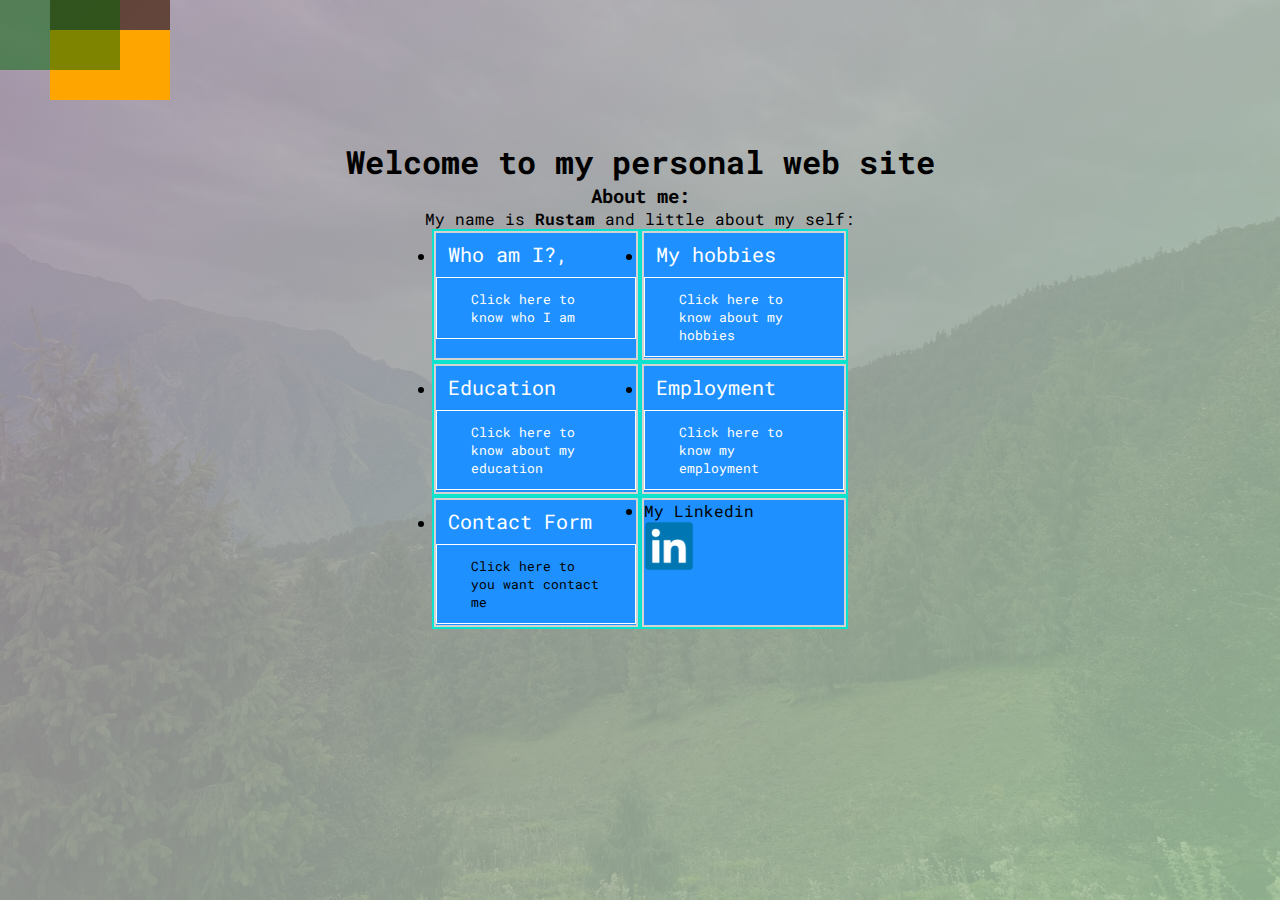
<file: index.html>
<!DOCTYPE html>

<html lang="en">
    <head>
        <meta charset="UTF-8" name="rusite" content="with=device-width, initial-scale=1.0">
        <title>Rustam Mirzoev</title>
        <link rel="stylesheet" href="cssStufs/styleindex.css">
        <link rel="preconnect" href="https://fonts.googleapis.com">
        <link rel="preconnect" href="https://fonts.gstatic.com" crossorigin>
        <link href="https://fonts.googleapis.com/css2?family=Roboto+Mono:wght@200;400;500;600;700&display=swap" rel="stylesheet">
    </head>
    <body>
    <section class="header">
        <div class="dynamic-background"></div>
        <div id="box1" class="boxes"></div>
        <div id="box2" class="boxes"></div>
        <div id="box3" class="boxes"></div>

        <h1>Welcome to my personal web site</h1>
        <h3 id ="aboutme">About me:</h3>
        <p id="mynameis">My name is <strong>Rustam</strong> and little about my self:</p>
        <div class="container" id="stretch">
            <div class="leftUp">
                <li><a id="who">Who am I?,</a></li>
                <a href="who_am_i.html" class="whoButton">Click here to know who I am</a>
            </div>
            <div class="rightUp">
                <li><a id="hob" >My hobbies</a></li>
                <a href="hobbies.html" class="hobbiesButton">Click here to know about my hobbies</a>
            </div>
            <div class="leftMiddle">
                <li> <a id="educ">Education</a></li>
                <a href="education.html" class="educationButton">Click here to know about my education</a></div>
            <div class="rightMiddle">
                <li> <a id="employment">Employment</a></li>
                <a href="employment.html" class="employmentButton">Click here to know my employment</a>
            </div>
            <div class="leftDown">
                <li> <a id="contactForm">Contact Form</a></li>
                <a href="contact_me.html" class="contactFormButten">Click here to you want contact me</a>
            </div>
            <div class="rightDown">
                <li> <a id="linkedin">My Linkedin</a></li>
                <a href="https://www.linkedin.com/in/rustam-mirzoev-6660b7175/"><img src="images/linkedin_original_logo_icon_146435.png" width="50" alt="image"></a>
            </div>
        </div>
        <script>
            document.addEventListener('DOMContentLoaded', function() {
                let colorIndex = 0;
                function updateBackgroundColor() {
                    const hue = colorIndex % 360;
                    const dynamicBackground = document.querySelector('.dynamic-background');
                    dynamicBackground.style.background = `linear-gradient(135deg, hsla(${hue}, 100%, 50%, 0.5), hsla(${(hue + 45) % 360}, 100%, 50%, 0.5))`;

                    colorIndex++;
                }
                setInterval(updateBackgroundColor, 100);
            });
        </script>
    </section>

    </body>       
</html>
</file>
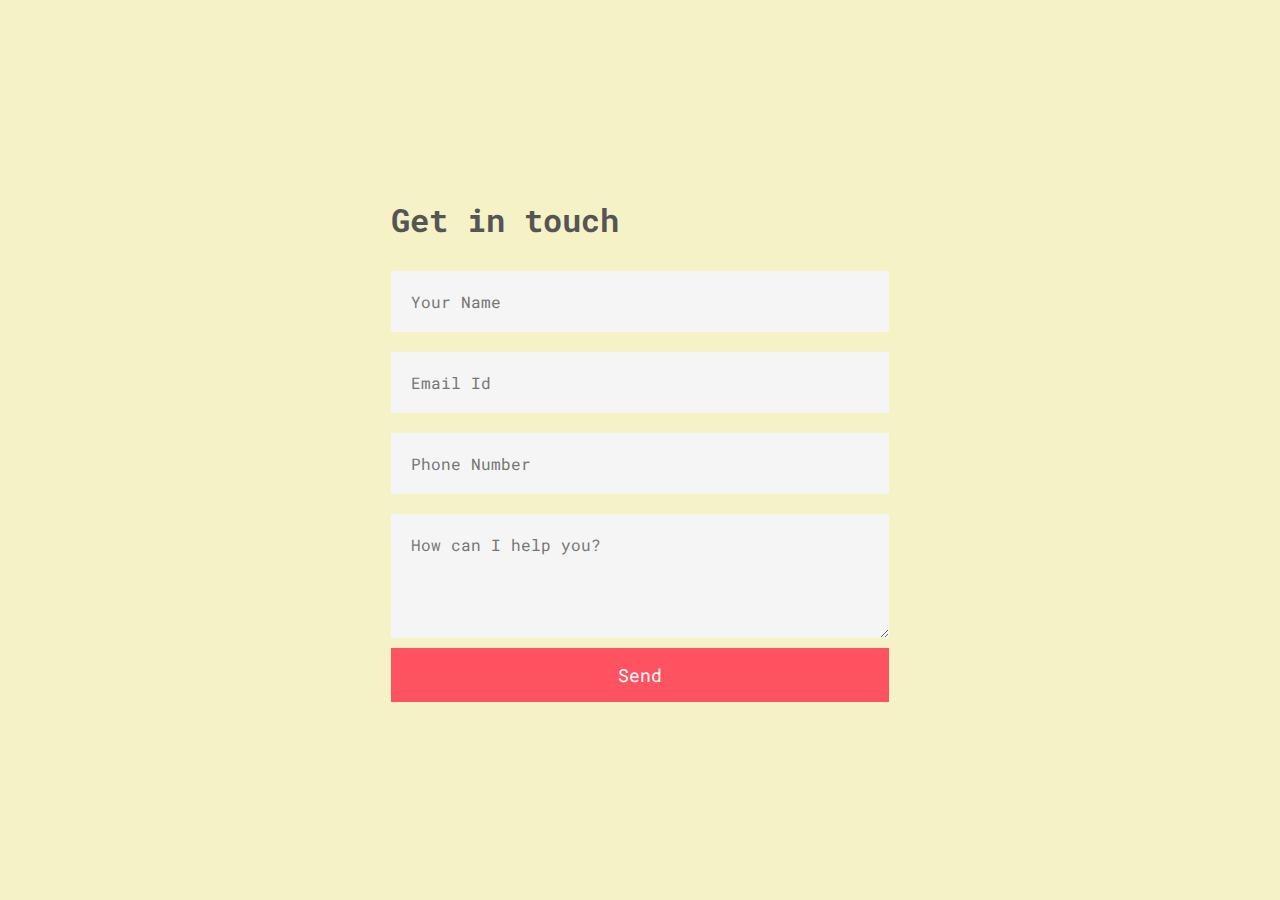
<file: contact_me.html>
<!DOCTYPE html>
<html lang="en">
<head>
    <meta charset="UTF-8" name="viewport" content="width=device-width, initial-scale=1.0">
    <title>Contact Me</title>
    <link rel="stylesheet" href="cssStufs/contact_style.css">
    <link rel="preconnect" href="https://fonts.googleapis.com">
    <link rel="preconnect" href="https://fonts.gstatic.com" crossorigin>
    <link href="https://fonts.googleapis.com/css2?family=Roboto+Mono:wght@200;400;500;600;700&display=swap" rel="stylesheet">
    <title>Contact Form</title>
</head>
<body>
    <header id="headerOfContact">
        <div class="containerContact">
            <form  onsubmit="sendEmail(); reset(); return false;">
                <h1> Get in touch</h1>
                <label for="name"></label><input type="text" id="name" placeholder="Your Name" required>
                <label for="email"></label><input type="email" id="email" placeholder="Email Id" required>
                <label for="phone"></label><input type="text" id="phone" placeholder="Phone Number" required>
                <label for="message"></label><textarea id="message" rows="4" placeholder="How can I help you?"></textarea>
                <button type="submit">Send</button>
            </form>
        </div>
        <script src="https://smtpjs.com/v3/smtp.js"></script>
        <script>
            function sendEmail(){
                Email.send({
                    Host : "smtp.rambler.ru",
                    Username : "rustamhtmltry@rambler.ru",
                    Password : "password",
                    To : 'rustamhtmltry@rambler.ru',
                    From : document.getElementById("email").value,
                    Subject : "New Contact Form Enquiry",
                    Body : "And this is the body"
                }).then(
                    message => alert(message)
                );
            }
        </script>
    </header>

</body>
</html>
</file>
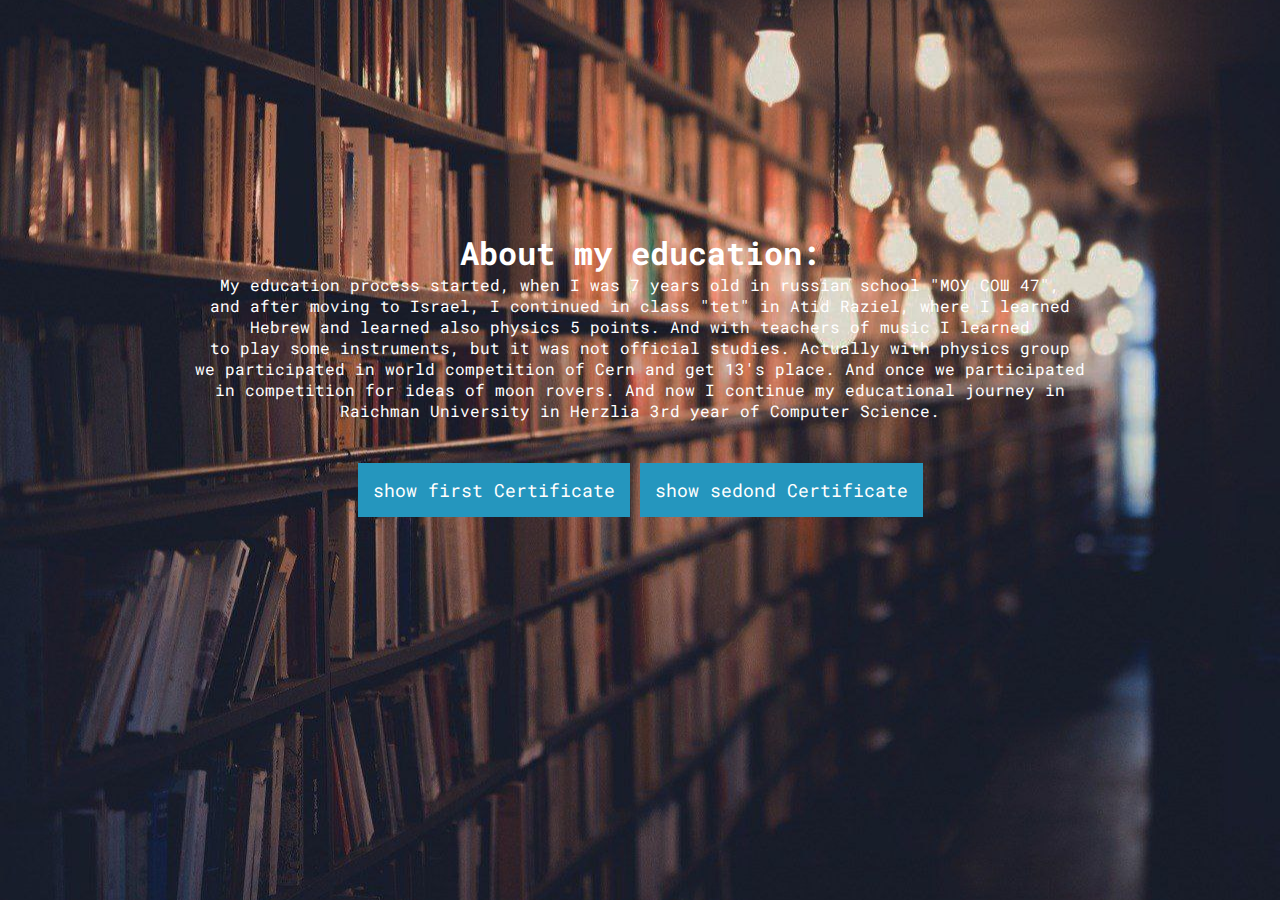
<file: education.html>
<!DOCTYPE html>
<html lang="en">
<head>
    <meta charset="UTF-8">
    <meta http-equiv="X-UA-Compatible" content="IE-edge">
    <meta name="viewport" content="width=device-width, initial-scale=1.0">
    <title>Who is it I read about?</title>
    <link rel="stylesheet" href="cssStufs/education.css">
    <link rel="preconnect" href="https://fonts.googleapis.com">
    <link rel="preconnect" href="https://fonts.gstatic.com" crossorigin>
    <link href="https://fonts.googleapis.com/css2?family=Roboto+Mono:wght@200;400;500;600;700&display=swap" rel="stylesheet">
</head>
<body>
<header id="header">
    <br>
    <br>
    <br>
    <br>
    <br>
    <br>
    <br>
    <br>
    <br>
    <br>
    <br>
    <h1>About my education:</h1>
    <p>My education process started, when I was 7 years old in russian school "МОУ СОШ 47",</p>
    <p>and after moving to Israel, I continued in class "tet" in Atid Raziel, where I learned</p>
    <p>Hebrew and learned also physics 5 points. And with teachers of music I learned<p/>
    <p> to play some instruments, but it was not official studies. Actually with physics group</p>
    <p>we participated in world competition of Cern and get 13's place. And once we participated </p>
    <p>in competition for ideas of moon rovers. And now I continue my educational journey in</p>
    <p>Raichman University in Herzlia 3rd year of Computer Science.</p>
    <br>
    <br>
    <form>
        <input id="buttonForFirst"  type="button" value="show first Certificate" onclick="clickedFirst()">
        <input id="buttonForSecond" type="button" value="show sedond Certificate" onclick="clickedSecond()">
    </form>
    <div id="conteinerButtons">
        <img id="cernimg" src='images/CERN.jpg' class="center" alt="CertificateFirst">
        <img id="teuda" src='images/teuda.jpg' class="center" alt="CertificateSecond">
    </div>
    <script>
        function clickedFirst() {
            if (cernimg === 1) {
                document.getElementById("cernimg").style.display = "inline";
                document.getElementById("buttonForFirst").value="hide first Certificate";
                return cernimg = 0;
            } else {
                document.getElementById("buttonForFirst").value="show first Certificate";
                document.getElementById("cernimg").style.display = "none";
                return cernimg = 1;
            }
        }
        function clickedSecond(){
            if(teuda === 1){
                document.getElementById("teuda").style.display="inline"
                document.getElementById("buttonForFirst").value="hide second Certificate";
                return teuda = 0;
            }else{
                document.getElementById("buttonForFirst").value="show second Certificate";
                document.getElementById("teuda").style.display="none"
                return teuda=1;
            }
        }
    </script>
</header>
</body>
</html>
</file>
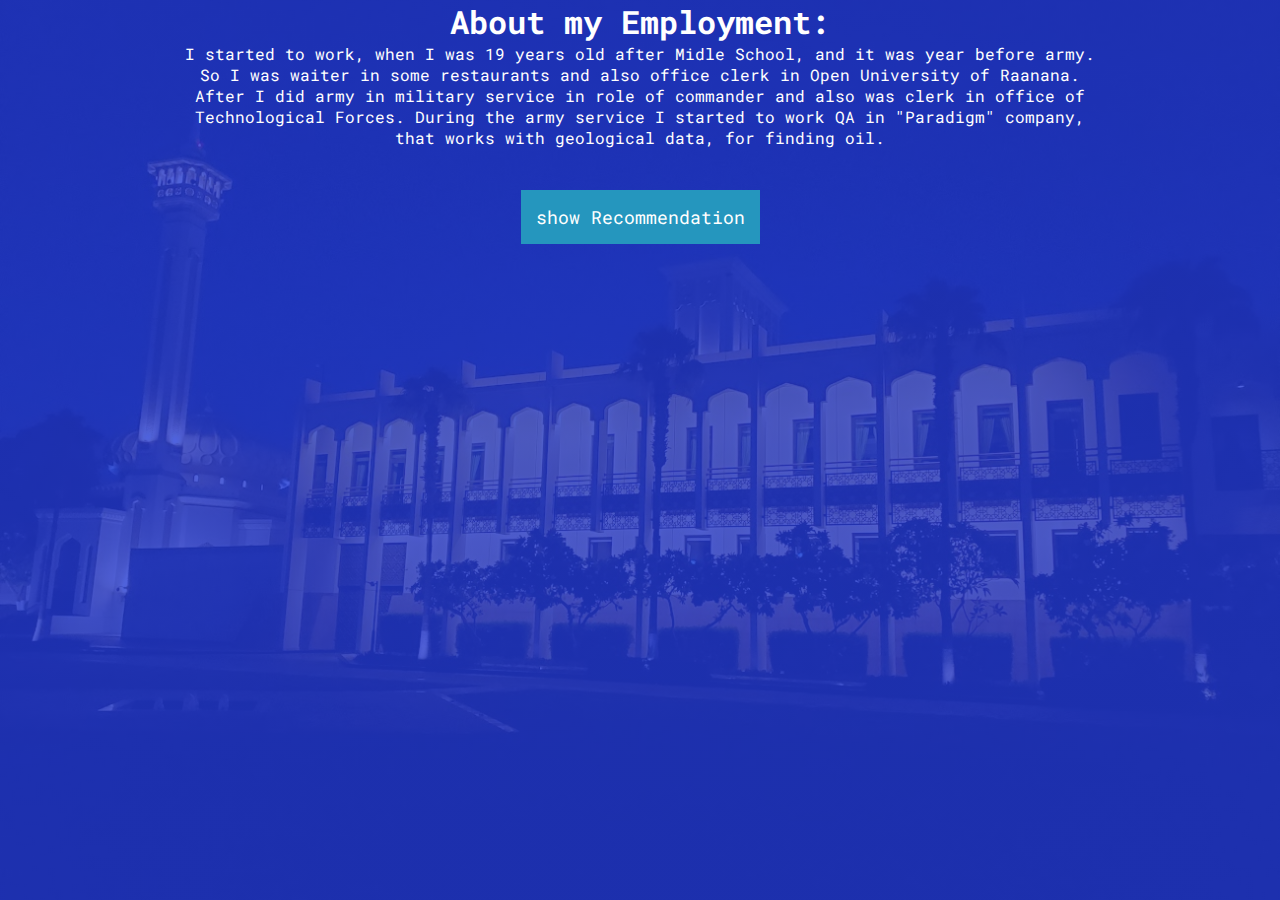
<file: employment.html>
<!DOCTYPE html>
<html lang="en">
<head>
  <meta charset="UTF-8">
  <meta http-equiv="X-UA-Compatible" content="IE-edge">
  <meta name="viewport" content="width=device-width, initial-scale=1.0">
  <title>About my Employment</title>
  <link rel="stylesheet" href="cssStufs/employment.css">
  <link rel="preconnect" href="https://fonts.googleapis.com">
  <link rel="preconnect" href="https://fonts.gstatic.com" crossorigin>
  <link href="https://fonts.googleapis.com/css2?family=Roboto+Mono:wght@200;400;500;600;700&display=swap" rel="stylesheet">
</head>
<body>
<header id="header">
  <h1>About my Employment:</h1>
  <p>I started to work, when I was 19 years old after Midle School, and it was year before army.</p>
  <p>So I was waiter in some restaurants and also office clerk in Open University of Raanana.</p>
  <p>After I did army in military service in role of commander and also was clerk in office of</p>
  <p> Technological Forces. During the army service I started to work QA in "Paradigm" company,</p>
  <p>that works with geological data, for finding oil.</p>
  <br>
  <br>
  <form>
    <input id="buttonForRecommendation"  type="button" value="show Recommendation" onclick="clicked()">
  </form>
  <img id="recommendletter" src='images/1_11zon.jpg' class="center" alt="recommendationLetter">
  <script>
    function clicked() {
      let x =document.getElementById("recommendletter");
      let y = document.getElementById("buttonForRecommendation");
      if (x.style.display === "none" ) {
        x.style.display = "block";
        y.value="hide Recommendation";
        return recommendletter = 0;
      } else {
        y.value="show Recommendation";
        x.style.display = "none";
        return recommendletter = 1;
      }
    }
  </script>
</header>
</body>
</html>
</file>
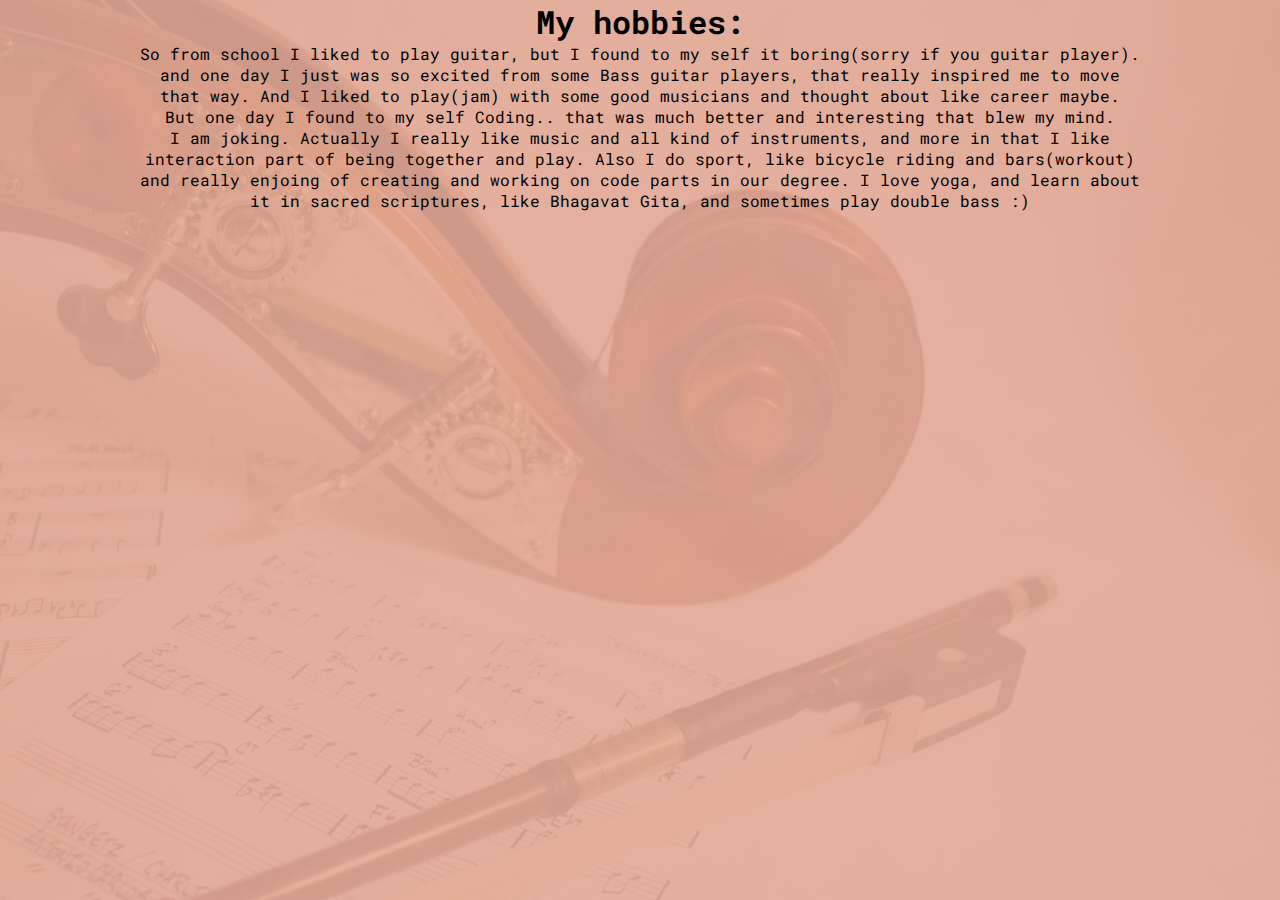
<file: hobbies.html>
<!DOCTYPE html>
<html lang="en">
<head>
    <meta charset="UTF-8">
    <meta http-equiv="X-UA-Compatible" content="IE-edge">
    <meta name="viewport" content="width=device-width, initial-scale=1.0">
    <title>My hobbies</title>
    <link rel="stylesheet" href="cssStufs/hobbies_style.css">
    <link rel="preconnect" href="https://fonts.googleapis.com">
    <link rel="preconnect" href="https://fonts.gstatic.com" crossorigin>
    <link href="https://fonts.googleapis.com/css2?family=Roboto+Mono:wght@200;400;500;600;700&display=swap" rel="stylesheet">
    </head>    
    <body>
    <header id="header">
      <h1>My hobbies:</h1>
      <p>So from school  I liked to play guitar, but I found to my self it boring(sorry if you guitar player).</p>
      <p>and one day I just was so excited from some Bass guitar players, that really inspired me to move </p>
      <p>that way. And I liked to play(jam) with some good musicians and thought about like career maybe.</p>
      <p>But one day I found to my self Coding.. that was much better and interesting that blew my mind.</p>
      <p>I am joking. Actually I really like music and all kind of instruments, and more in that I like </p>
      <p>interaction part of being together and play. Also I do sport, like bicycle riding and bars(workout)</p>
      <p> and really enjoing of creating and working on code parts in our degree. I love yoga, and learn about</p>
      <p>it in sacred scriptures, like Bhagavat Gita, and sometimes play double bass :)</p>
    </header>
    </body>       
</html>
</file>
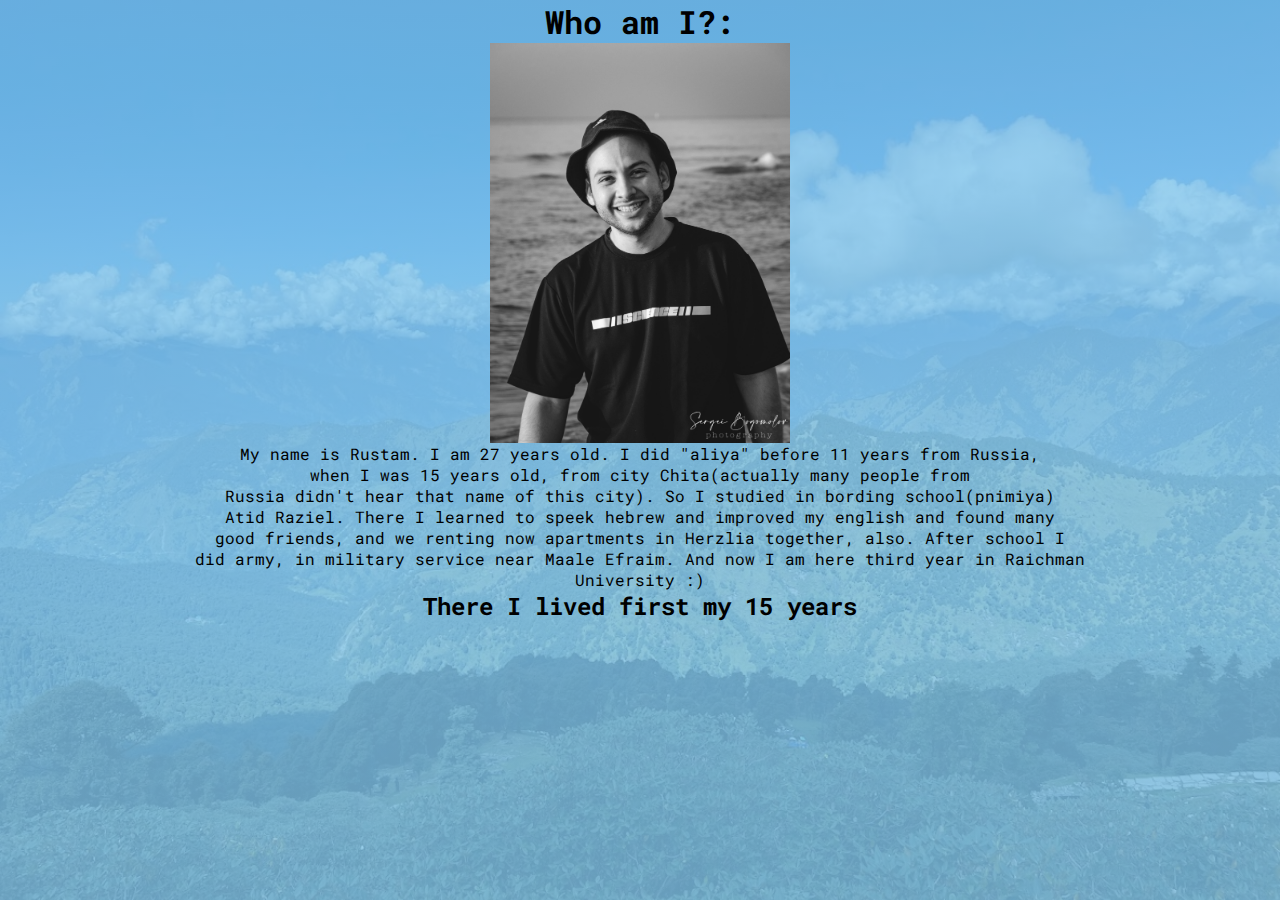
<file: who_am_i.html>
<!DOCTYPE html>
<html lang="en">
    <head>
        <meta charset="UTF-8">
        <meta http-equiv="X-UA-Compatible" content="IE-edge">
        <meta name="viewport" content="width=device-width, initial-scale=1.0">
        <title>Who is it I read about?</title>
        <link rel="stylesheet" href="cssStufs/who_am_i_style.css">
        <link rel="preconnect" href="https://fonts.googleapis.com">
        <link rel="preconnect" href="https://fonts.gstatic.com" crossorigin>
        <link href="https://fonts.googleapis.com/css2?family=Roboto+Mono:wght@200;400;500;600;700&display=swap" rel="stylesheet">
    </head>
    <body>
    <header id="header">
        <h1>Who am I?:</h1>
        <img id="photo" src='images/20231231-_ANA4568-2.jpg' class="center" alt="photo">
        <p>My name is Rustam. I am 27 years old. I did "aliya" before 11 years from Russia,</p>
        <p>when I was 15 years old, from city Chita(actually many people from </p>
        <p>Russia didn't hear that name of this city). So I studied in bording school(pnimiya)</p>
        <p> Atid Raziel. There I learned to speek hebrew and improved my english and found many </p>
        <p>good friends, and we renting now apartments in Herzlia together, also. After school I </p>
        <p> did army, in military service near Maale Efraim. And now I am here third year in Raichman</p>
        <p> University :)</p>
        <h2>There I lived first my 15 years</h2>
        <div class="containerMap">
            <iframe id ="maps" src="https://www.google.com/maps/embed?pb=!1m18!1m12!1m3!1d157041.26868689313!2d113.33530977371377!3d52.047505012892145!2m3!1f0!2f0!3f0!3m2!1i1024!2i768!4f13.1
            !3m3!1m2!1s0x5dca351539f218ed%3A0x76432ffaf2ae72d8!2z0KfQuNGC0LAsINCX0LDQ
            sdCw0LnQutCw0LvRjNGB0LrQuNC5INC60YDQsNC5LCDQoNC-0YHRgdC40Y8!5e0!3m2!1sru
            !2sil!4v1673880314783!5m2!1sru!2sil"
                    width="100%" height="100%" style="border:0;" allowfullscreen="" loading="lazy"
                    referrerpolicy="no-referrer-when-downgrade">
            </iframe>
        </div>
    </header>
    </body>       
</html>
</file>
<file: cssStufs/styleindex.css>
*{
    margin:0;
    padding: 0;
    font-family: 'Roboto Mono', monospace;
}
.header{
    position: relative;
    min-height: 100vh;
    width:100%;
    background-image: linear-gradient(rgba(129, 196, 234, 0.8),rgba(129, 196, 234, 0.8)),url('../images/IMG_0669.jpg');
    background-position: center;
    background-size: cover;
}
.dynamic-background {
    position: absolute;
    top: 0;
    left: 0;
    width: 100%;
    height: 100%;
    opacity: 0.5;
    z-index: 1;
}
.header > *:not(.dynamic-background) {
    position: relative;
    z-index: 2;
}
.boxes {
    width: 120px;
    height: 70px;
}
p{
    text-align: center;
}
h3{
    text-align: center;
}
#box1 {
    background-color: darkgreen;
    position: relative;
    z-index: 10;
    opacity: 0.5;
}

#box2 {
    background-color: orange;
    position: relative;
    top: -40px;
    left: 50px;
    z-index: 5;
}
#box3 {
    background-color: darkslategrey;
    position: absolute;
    top: -40px;
    left: 50px;
    z-index: auto;
}

.leftUp #who,
.rightUp #hob,
.leftMiddle #educ,
.rightMiddle #employment,
.leftDown #contactForm{
    list-style: none;
    display: inline-block;
    padding: 8px 12px;
    position: relative;
    color: #fff;
    text-decoration: none;
    font-size: 20px;
}
.leftUp #who::after,
.rightUp #hob::after,
.leftMiddle #educ::after,
.rightMiddle #employment::after,
.leftDown #contactForm::after{
    content:'';
    width: 0%;
    height: 2px;
    background: #f44336;
    display: block;
    margin: auto;
    transition:0.5s;
}
.leftUp #who:hover::after,
.rightUp #hob:hover::after,
.leftMiddle #educ:hover::after,
.rightMiddle #employment:hover::after,
.leftDown #contactForm:hover::after{
    width: 100%;
}

code {
    color: red;
}
h1 {
    text-align: center;
}

.container {
    height: 400px;
    width: 416px;
    background-color: #0DE2CD;
    display: flex;
    flex-wrap: wrap;
    margin: auto;
}

.leftUp,
.rightUp,
.leftMiddle,
.rightMiddle,
.leftDown,
.rightDown {
    min-height: 75px;
    width: 200px;
    margin: 2px;
    background-color: DodgerBlue;
    border: 2px solid lightgrey;
}
.whoButton,
.hobbiesButton,
.educationButton,
.employmentButton {
    display: inline-block;
    text-decoration: none;
    color: #fff;
    border: 1px solid #fff;
    padding: 12px 34px;
    font-size: 13px;
    background: transparent;
    position: relative;
    cursor: pointer;
}
.contactFormButten{
    display: inline-block;
    text-decoration: none;
    color: black;
    border: 1px solid #fff;
    padding: 12px 34px;
    font-size: 13px;
    background: transparent;
    position: relative;
    cursor: pointer;
}
.whoButton:hover,
.hobbiesButton:hover,
.educationButton:hover,
.employmentButton:hover {
    border: 1px solid #f44336;
    background: #f44336;
    transition: 1s;
}

.contactFormButten:hover{
    border: 1px solid #ffff33;
    background: #ffff33;
    transition: 1s;
}



#flexend {
    align-content: flex-end;
}

#center {
    align-content: center;
}

#between {
    align-content: space-between;
}

#around {
    align-content: space-around;
}

.container p {
    margin: 30px;
    font-size: 30px;
    color: antiquewhite;
}
</file>
<file: cssStufs/contact_style.css>
*{
    margin:0;
    padding: 0;
    font-family:  'Roboto Mono', monospace;
    box-sizing: border-box;
}
#headerOfContact div.containerContact{
    width:100%;
    height:100vh;
    background: #f5f2c6;
    display: flex;
    align-items:center;
    justify-content: center;
}
div.containerContact form {
    background: #f5f2c6;
    display: flex;
    flex-direction: column;
    padding: 2vw 4vw;
    width: 90%;
    max-width: 600px;
    border-radius: 10px;
}
div.containerContact form h1{
    color:#555;
    font-weight:800;
    margin-bottom: 20px;
}
div.containerContact form input,div.containerContact form textarea{
    border:0;
    margin:10px 0;
    padding:20px ;
    outline:none;
    background:#f5f5f5 ;
    font-size: 16px;
}
div.containerContact form button{
    padding: 15px;
    background: #ff5361;
    color: #fff;
    font-size: 18px;
    border:0;
    outline:none;
    cursor:pointer;
}
</file>
<file: cssStufs/education.css>
*{
    margin:0;
    padding: 0;
    font-family: 'Roboto Mono', monospace;
    box-sizing: border-box;
    color:white;
}
#header{
    min-height: 100vh;
    width:100%;
    background-image: linear-gradient(rgba(227, 168, 150, 0.0),rgba(227, 168, 150, 0.0)),url('../images/msg428571267-68379.jpg');
    background-position: center;
    background-size: cover;
    position: relative;
}
h1, p{
    text-align: center;
}
#teuda,
#cernimg{
    width:400px;
    height: auto;
}
.center{
    margin-left: auto;
    margin-right: auto;
    display: none;
}
#buttonForFirst,
#buttonForSecond{
    padding: 15px;
    background: #2596be;
    color: #fff;
    font-size: 18px;
    border:0;
    outline:none;
    cursor:pointer;
}
form{
    text-align: center;
}
img{
    display: none;
}
</file>
<file: cssStufs/employment.css>
*{
    margin:0;
    padding: 0;
    font-family: 'Roboto Mono', monospace;
    box-sizing: border-box;
    color:white;
}
#header{
    min-height: 100vh;
    width:100%;
    background-image: linear-gradient(rgba(35, 59, 215, 0.8),rgba(35, 59, 215, 0.8)),url('../images/20221009_182953.jpg');
    background-position: center;
    background-size: cover;
    position: relative;
}
#recommendletter{
    width:400px;
    height: auto;
    display: none;
}
.center{
    margin-left: auto;
    margin-right: auto;
    display: none;
}
h1, p{
    text-align: center;
}
#buttonForRecommendation{
    padding: 15px;
    background: #2596be;
    color: #fff;
    font-size: 18px;
    border:0;
    outline:none;
    cursor:pointer;
}
form{
    text-align: center;
}
img {
    display: none;
}
</file>
<file: cssStufs/hobbies_style.css>
*{
    margin:0;
    padding: 0;
    font-family: 'Roboto Mono', monospace;
    box-sizing: border-box;
    color:black;
}
#header{
    min-height: 100vh;
    width:100%;
    background-image: linear-gradient(rgba(227, 168, 150, 0.9),rgba(227, 168, 150, 0.9)),url('../images/pexels-photo-210854.jpeg');
    background-position: center;
    background-size: cover;
    position: relative;
}
h1, p{
    text-align: center;
}
</file>
<file: cssStufs/who_am_i_style.css>
*{
    margin:0;
    padding: 0;
    font-family: 'Roboto Mono', monospace;
    box-sizing: border-box;
}
#header{
    min-height: 100vh;
    width:100%;
    background-image: linear-gradient(rgba(129, 196, 234, 0.8),rgba(129, 196, 234, 0.8)),url('../images/IMG_0981.jpg');
    background-position: center;
    background-size: cover;
    position: relative;
}
p{
    text-align: center;
}
h1{
    text-align: center;
}
.containerMap{
    width: 100%;
    height:250px;
}
h2{
    text-align: center;
}
#photo{
    width:300px;
    height: auto;
}
.center{
    display: block;
    margin-left: auto;
    margin-right: auto;
}
</file>
